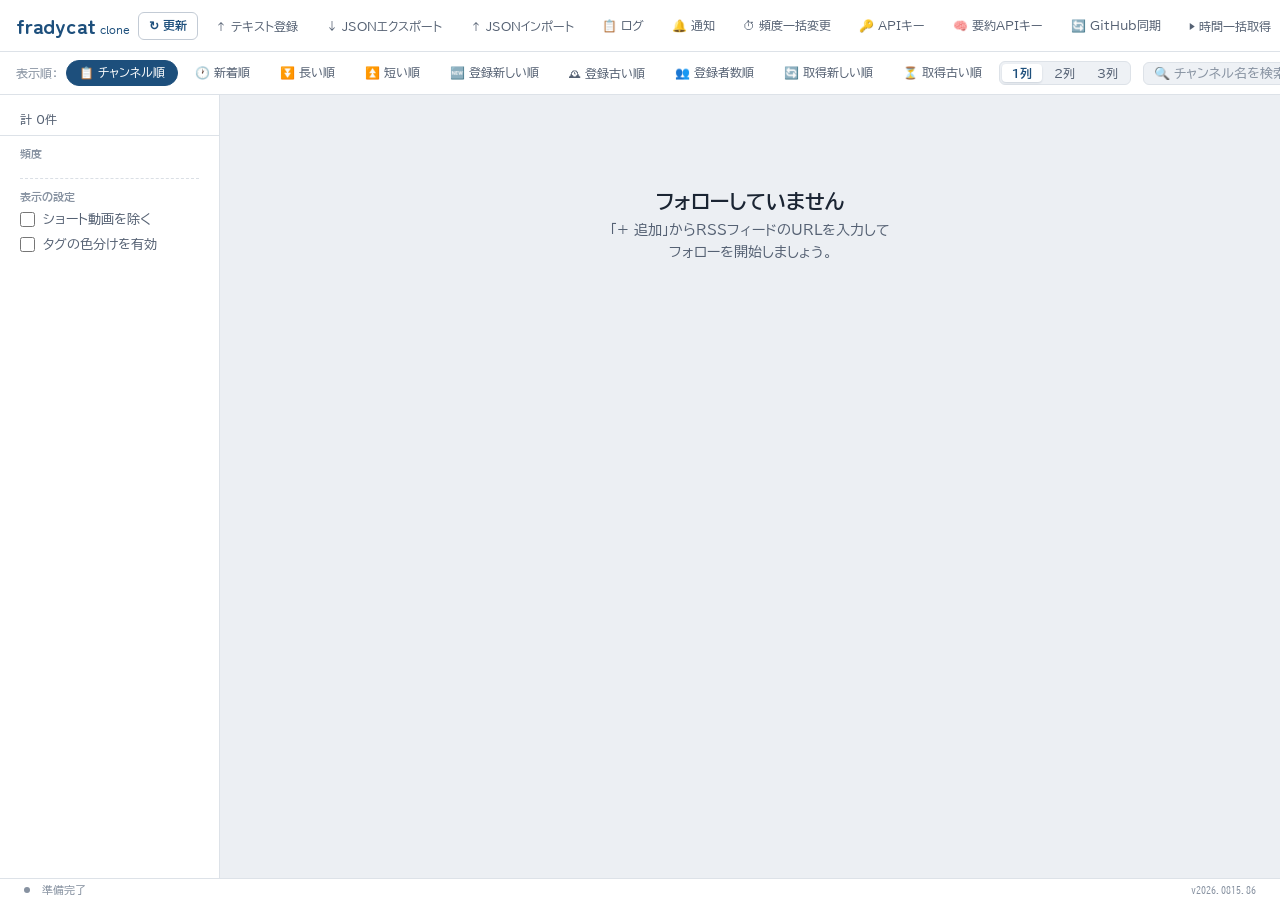
<file: index.html>
<!DOCTYPE html>
<html lang="ja">
<head>
<meta charset="UTF-8">
<meta name="viewport" content="width=device-width, initial-scale=1.0">
<meta name="color-scheme" content="light only">
<title>Fraidycat Clone</title>
<link rel="preconnect" href="https://fonts.googleapis.com">
<link rel="preconnect" href="https://fonts.gstatic.com" crossorigin>
<link href="https://fonts.googleapis.com/css2?family=BIZ+UDGothic:wght@400;700&family=BIZ+UDPGothic:wght@400;700&family=Zen+Maru+Gothic:wght@700&display=swap" rel="stylesheet">
<link rel="stylesheet" href="style.css?v=2026.0815.86">
</head>
<body>

<div class="header">
  <div class="logo" data-click="1" data-action="scrollMainToTop" style="cursor:pointer" title="トップに戻る">frady<span>cat</span><span class="logo-clone-badge">clone</span></div>
  <!-- スマホ用タグバー（PCでは非表示） -->
  <div class="mobile-tags" id="mobileTagsScroll"></div>
  <div class="hdr-actions">
    <button class="hdr-btn refresh" data-click="1" data-touchend="1" data-action="refreshAll">↻ 更新<span class="tooltip">全フィードを今すぐ更新</span></button>
    <button class="hdr-btn data" data-click="1" data-touchend="1" data-action="openImportModal">↑ テキスト登録<span class="tooltip">テキスト形式でチャンネルをまとめて登録</span></button>
    <button class="hdr-btn data" data-click="1" data-touchend="1" data-action="exportJSON">↓ JSONエクスポート<span class="tooltip">フォローデータをJSONファイルで書き出し</span></button>
    <button class="hdr-btn data" data-click="1" data-touchend="1" data-action="triggerImportJsonFile">↑ JSONインポート<span class="tooltip">JSONファイルからデータを読み込み</span></button>
    <button class="hdr-btn data" data-click="1" data-action="openLogModal">📋 ログ<span class="tooltip">取得ログ・成功率・プロキシ別統計を確認</span></button>
    <button class="hdr-btn data" id="notifBtn" data-click="1" data-action="openNotifications">🔔 通知<span id="notifBadge" class="revival-badge" style="display:none">0</span><span class="tooltip">久しぶりに更新されたチャンネルや、YouTubeから消えたSNSリンクなど、画面右下に出た通知をあとから確認できます。数字はまだ見ていない通知の件数です</span></button>
    <input type="file" id="importJsonFile" accept=".json" style="display:none" data-change="1" data-action="importJSON" data-args='["@evt"]'>
    <input type="file" id="importJsonFile" accept=".json" style="display:none" data-change="1" data-action="importJSON" data-args='["@evt"]'>
    <button class="hdr-btn api" data-click="1" data-touchend="1" data-action="openBulkFreqModal">⏱ 頻度一括変更<span class="tooltip">全チャンネルの更新頻度をまとめて変更</span></button>
    <button class="hdr-btn api" data-click="1" data-touchend="1" data-action="openApiKeyModal">🔑 APIキー<span class="tooltip">YouTube Data API v3のキーを設定</span></button>
    <button class="hdr-btn api" data-click="1" data-touchend="1" data-action="openSummaryApiKeyModal">🧠 要約APIキー<span class="tooltip">動画要約に使うGoogle Gemini APIキーを設定（無料枠あり）</span></button>
    <button class="hdr-btn api" data-click="1" data-touchend="1" data-action="openGhSettingsModal">🔄 GitHub同期<span class="tooltip">複数端末でデータを自動同期</span></button>
    <button class="hdr-btn api" data-click="1" data-touchend="1" data-action="bulkFetchDurations">▶ 時間一括取得<span class="tooltip">全YouTube動画の再生時間をAPIで一括取得</span></button>
    <button class="hdr-btn primary" data-click="1" data-touchend="1" data-action="openModal">+ 追加<span class="tooltip">新しいフォローを追加</span></button>
  </div>
  <!-- ハンバーガーボタンはボトムナビの☰から操作 -->
</div>

<!-- PCソートバー -->
<div class="sort-bar" id="sortBar">
  <span class="sort-bar-label">表示順：</span>
  <button class="sort-bar-btn" id="pcSortFreq"    data-click="1" data-action="setSortMode" data-args='["freq"]' title="全チャンネルを最新投稿日時の新しい順に表示">📋 チャンネル順</button>
  <button class="sort-bar-btn" id="pcSortLatest"  data-click="1" data-action="setSortMode" data-args='["latest"]' title="全動画を投稿日時の新しい順に表示">🕐 新着順</button>
  <button class="sort-bar-btn" id="pcSortDurDesc" data-click="1" data-action="setSortMode" data-args='["duration-desc"]' title="再生時間の長い動画から順に表示">⏬ 長い順</button>
  <button class="sort-bar-btn" id="pcSortDurAsc"  data-click="1" data-action="setSortMode" data-args='["duration-asc"]' title="再生時間の短い動画から順に表示">⏫ 短い順</button>
  <button class="sort-bar-btn" id="pcSortRegDesc" data-click="1" data-action="setSortMode" data-args='["registered-desc"]' title="最近登録したチャンネルを上に表示">🆕 登録新しい順</button>
  <button class="sort-bar-btn" id="pcSortRegAsc"  data-click="1" data-action="setSortMode" data-args='["registered-asc"]' title="最初に登録したチャンネルを上に表示">🕰 登録古い順</button>
  <button class="sort-bar-btn" id="pcSortSubDesc" data-click="1" data-action="setSortMode" data-args='["subscribers-desc"]' title="チャンネル登録者数の多い順に表示">👥 登録者数順</button>
  <button class="sort-bar-btn" id="pcSortFetchDesc" data-click="1" data-action="setSortMode" data-args='["fetched-desc"]' title="最近RSSを取得したチャンネルを上に表示">🔄 取得新しい順</button>
  <button class="sort-bar-btn" id="pcSortFetchAsc" data-click="1" data-action="setSortMode" data-args='["fetched-asc"]' title="取得が古いチャンネルを上に表示">⏳ 取得古い順</button>
  <div class="col-toggle" role="group" aria-label="一覧の列数">
    <button class="col-btn" id="colBtn1" data-click="1" data-action="setChannelCols" data-args='[1]' title="1列で表示">1列</button>
    <button class="col-btn" id="colBtn2" data-click="1" data-action="setChannelCols" data-args='[2]' title="2列で表示">2列</button>
    <button class="col-btn" id="colBtn3" data-click="1" data-action="setChannelCols" data-args='[3]' title="3列で表示">3列</button>
  </div>
  <div class="search-box">
    <input class="search-input" id="searchInput" type="text"
      placeholder="🔍 チャンネル名を検索..."
      data-input="1" data-action="setSearch" data-args='["@value"]'>
    <button class="search-clear" id="searchClear" data-click="1" data-action="clearSearch" style="display:none">✕</button>
  </div>
</div>

<!-- ドロワーメニュー（全ブラウザ対応） -->
<div class="drawer-backdrop" id="drawerBackdrop" data-click="1" data-action="closeDrawer"></div>
<div class="drawer" id="drawer">
  <!-- 検索欄（静的HTML・iPhoneで確実に動作） -->
  <div style="display:flex;align-items:center;gap:8px;background:var(--bg);border:1px solid var(--border-strong);border-radius:20px;padding:4px 12px;margin-bottom:4px">
    <span style="font-size:14px;flex-shrink:0">🔍</span>
    <input type="search" id="drawerSearchStatic"
      placeholder="チャンネル名を検索..."
      autocomplete="off" autocorrect="off" autocapitalize="off"
      style="border:none;outline:none;background:transparent;width:100%;font-size:16px;font-family:var(--font-ui);color:var(--text);-webkit-user-select:text;user-select:text">
    <button id="drawerSearchClearStatic" style="display:none;background:none;border:none;color:var(--text-faint);font-size:14px;cursor:pointer;padding:0 2px;flex-shrink:0">✕</button>
  </div>
  <div id="drawerFreqFilter" style="display:flex;flex-direction:column;gap:2px"></div>
  <!-- 表示の設定（ショート動画を除く・タグの色分け）。drawerFreqFilterはタップで
       メニューを閉じる処理があり、チェックボックスが切り替わらなくなるため別枠にしている -->
  <div id="drawerViewOpts"></div>
  <div class="drawer-title" style="margin-top:8px">操作</div>
  <button class="drawer-btn primary" data-click="1" data-touchend="1" data-action="openModalMobile">
    <span class="drawer-icon">＋</span>フォローを追加
  </button>
  <button class="drawer-btn" data-click="1" data-touchend="1" data-action="refreshAllMobile">
    <span class="drawer-icon">↻</span>すべて更新
  </button>
  <button class="drawer-btn" data-click="1" data-touchend="1" data-action="openLogModalMobile">
    <span class="drawer-icon">📋</span>取得ログ
  </button>
  <button class="drawer-btn" id="notifBtnMobile" data-click="1" data-touchend="1" data-action="openNotificationsMobile">
    <span class="drawer-icon">🔔</span>通知<span id="notifBadgeMobile" class="revival-badge" style="display:none">0</span>
  </button>
  <div class="drawer-title">データ</div>
  <button class="drawer-btn" data-click="1" data-touchend="1" data-action="openGhSettingsModalMobile">
    <span class="drawer-icon">🔄</span>GitHub同期設定
  </button>
  <button class="drawer-btn" data-click="1" data-touchend="1" data-action="openApiKeyModalMobile">
    <span class="drawer-icon">🔑</span>YouTube APIキー設定
  </button>
  <button class="drawer-btn" data-click="1" data-touchend="1" data-action="bulkFetchDurationsMobile">
    <span class="drawer-icon">▶</span>動画時間を一括取得
  </button>
  <button class="drawer-btn" data-click="1" data-touchend="1" data-action="openBulkFreqModalMobile">
    <span class="drawer-icon">⏱</span>頻度を一括変更
  </button>
  <button class="drawer-btn" data-click="1" data-touchend="1" data-action="openImportModalMobile">
    <span class="drawer-icon">📋</span>テキスト登録
  </button>
  <button class="drawer-btn" data-click="1" data-touchend="1" data-action="exportJSONMobile">
    <span class="drawer-icon">↓</span>JSONエクスポート
  </button>
  <button class="drawer-btn" data-click="1" data-touchend="1" data-action="triggerImportJsonFileMobile">
    <span class="drawer-icon">↑</span>JSONインポート
  </button>
  <input type="file" id="importJsonFileMobile" accept=".json" style="display:none" data-change="1" data-action="importJSON" data-args='["@evt"]'>
  <input type="file" id="importJsonFileMobile" accept=".json" style="display:none" data-change="1" data-action="importJSON" data-args='["@evt"]'>
</div>

<div class="layout">
  <div class="sidebar" id="sidebar"></div>
  <div class="main" id="main"></div>
</div>

<!-- スマホ用ボトムナビ -->
<div class="bottom-nav">
  <div class="bottom-nav-inner">
    <button class="bnav-btn" id="bnavFreq" data-click="1" data-touchend="1" data-action="setSortMode" data-args='["freq"]'>
      <span class="bnav-icon">📋</span>CH順
    </button>
    <button class="bnav-btn" id="bnavLatest" data-click="1" data-touchend="1" data-action="setSortMode" data-args='["latest"]'>
      <span class="bnav-icon">🕐</span>新着
    </button>
    <button class="bnav-btn" id="bnavDurDesc" data-click="1" data-touchend="1" data-action="setSortMode" data-args='["duration-desc"]'>
      <span class="bnav-icon">⏬</span>長い
    </button>
    <button class="bnav-btn" id="bnavDurAsc" data-click="1" data-touchend="1" data-action="setSortMode" data-args='["duration-asc"]'>
      <span class="bnav-icon">⏫</span>短い
    </button>
    <button class="bnav-btn" data-click="1" data-touchend="1" data-action="refreshAll">
      <span class="bnav-icon">↻</span>更新
    </button>
    <button class="bnav-btn" data-click="1" data-touchend="1" data-action="openDrawer">
      <span class="bnav-icon">☰</span>メニュー
    </button>
  </div>
</div>

<div class="statusbar" id="statusbar" data-click="1" data-action="handleStatusbarClick" style="cursor:default">
  <div class="status-dot" id="statusDot"></div>
  <span id="statusText">準備完了</span>
  <span id="statusHint"></span>
  <span id="appVersion" style="margin-left:auto;font-size:10px;color:var(--text-faint);font-family:var(--font-num)">v2026.0815.86</span>
</div>

<div id="modalContainer"></div>

<!-- 各jsファイルには?v=バージョン番号を付けてキャッシュを無効化している。
     GitHub Pagesはapp.js等に比較的長いキャッシュを設定するため、内容を
     更新してもURLが同じままだとブラウザが古いapp.jsを使い続けてしまい、
     「バージョン表示は最新なのに動作は古いまま」という不具合が起きていた
     （index.htmlは都度取得されるがscript srcはキャッシュされるため）。
     このファイルを更新する際は、下の?v=の値も必ず一緒に変更すること。 -->
<script src="parser.js?v=2026.0815.86"></script>
<script src="fetcher.js?v=2026.0815.86"></script>
<script src="app.js?v=2026.0815.86"></script>
</body>
</html>
</file>
<file: style.css>
:root {
  color-scheme: light only;
  /* 配色: 藍（あい）を軸にした寒色の紙面。強調は山吹、RSS/ブログは藤。
     デザイン刷新前の配色は git tag pre-redesign-v2026.0815.35 を参照 */
  --bg: #ECEFF3;
  --surface: #FFFFFF;
  --border: #DDE2E8;
  --border-strong: #C3CBD5;
  --text: #1B2533;
  --text-muted: #556173;
  --text-faint: #8792A1;
  --accent: #1D4F7C;
  --accent-light: #E4EDF6;
  --accent-mid: #2E6A9C;
  --danger: #B3261E;
  --danger-light: #FBECEA;
  --tag-bg: #EEF1F5;
  --tag-text: #4A5666;
  --ai-deep: #17304C;
  --yamabuki: #E2A01B;
  --fuji: #7A68A6;
  --fuji-light: #F6F4FA;
  /* 更新頻度は「頻繁なほど濃い藍」の一色グラデーション */
  --pill-rt: #173E63;
  --pill-daily: #2A6096;
  --pill-weekly: #3F7AAF;
  --pill-monthly: #5E8DB8;
  --pill-yearly: #7F97AF;
  --pill-summary: #0A5C6B;
  --font-ui: 'BIZ UDPGothic', 'Hiragino Sans', 'Yu Gothic UI', sans-serif;
  --font-num: 'BIZ UDGothic', 'BIZ UDPGothic', ui-monospace, monospace;
  --font-mono: var(--font-num);
  --font-logo: 'Zen Maru Gothic', var(--font-ui);
  --radius: 6px;
}
@media(prefers-color-scheme:dark) and (max-width:0px){
  :root{
    --bg:#151310;--surface:#1E1C18;--border:#2E2B25;--border-strong:#3E3B34;
    --text:#EDE8DF;--text-muted:#8A857C;--text-faint:#5A5650;
    --accent:#7CB84A;--accent-light:#1E2A14;--accent-mid:#7CB84A;
    --danger:#E06050;--danger-light:#2A1510;
    --tag-bg:#252219;--tag-text:#9A9488;
    --pill-rt:#4A7ADB;--pill-daily:#7CB84A;--pill-weekly:#C89A30;
    --pill-monthly:#A870E0;--pill-yearly:#E07060;--pill-summary:#4AC8D6;
  }
}
*{box-sizing:border-box;margin:0;padding:0}
html,body{height:100%;background:var(--bg);color:var(--text);font-family:var(--font-ui);-webkit-font-smoothing:antialiased}
button,input,select,textarea{font-family:inherit}
body{display:flex;flex-direction:column;min-height:100vh}

/* Header */
.header{
  position:sticky;top:0;z-index:50;
  background:var(--surface);border-bottom:1px solid var(--border);
  padding:0 1rem;
  display:flex;align-items:center;gap:8px;height:52px;
}
.logo{
  font-family:var(--font-logo);font-weight:700;font-size:21px;letter-spacing:-0.01em;
  color:var(--accent);flex-shrink:0;line-height:1;
}
.logo span{color:inherit}
.logo-clone-badge{
  font-family:var(--font-ui);font-size:10px;font-weight:400;
  color:var(--text-faint);border:none;
  padding:0;margin-left:5px;letter-spacing:0;vertical-align:baseline;
}
.tags-scroll{
  flex:1;display:flex;gap:6px;overflow-x:auto;scrollbar-width:none;align-items:center;
}
.tags-scroll::-webkit-scrollbar{display:none}
.tag-btn{
  white-space:nowrap;font-size:12px;font-family:var(--font-ui);
  padding:4px 10px;border-radius:99px;border:1px solid var(--border);
  background:transparent;color:var(--text-muted);cursor:pointer;
  transition:all 0.15s;flex-shrink:0;-webkit-tap-highlight-color:transparent;
}
.tag-btn:hover{border-color:var(--border-strong);color:var(--text)}
.tag-btn.active{background:var(--accent);border-color:var(--accent);color:#fff}
.hdr-actions{display:flex;gap:6px;flex-shrink:0}
.hdr-btn{
  font-size:12px;padding:6px 10px;border-radius:var(--radius);cursor:pointer;
  border:1px solid transparent;background:transparent;color:var(--text-muted);
  font-family:var(--font-ui);transition:all 0.15s;white-space:nowrap;
  -webkit-tap-highlight-color:transparent;
  touch-action:manipulation;
}
.hdr-btn:hover{background:var(--tag-bg);color:var(--text)}
.hdr-btn.refresh{
  background:var(--surface);border-color:var(--border-strong);
  color:var(--accent);font-weight:700;
}
.hdr-btn.refresh:hover{background:var(--tag-bg)}
.hdr-btn.primary{background:var(--accent);border-color:var(--accent);color:#fff}
.hdr-btn.primary:hover{opacity:0.88}
/* ヘッダーボタンの色区分 */
.hdr-btn.data,.hdr-btn.api{color:var(--text-muted)}
.hdr-btn.data:hover,.hdr-btn.api:hover{background:var(--tag-bg);color:var(--text)}
/* 設定系（APIキー・GitHub同期）はデータ操作系と区切り線で分ける */
.hdr-btn.data + .hdr-btn.api{margin-left:7px}
.hdr-btn.data + .hdr-btn.api::after{
  content:'';position:absolute;left:-7px;top:6px;bottom:6px;width:1px;background:var(--border);
}
@media(prefers-color-scheme:dark) and (max-width:0px){
  .hdr-btn.data{border-color:#6A9ABE;color:#6A9ABE}
  .hdr-btn.data:hover{background:#1A2A3A;color:#8ABADE}
  .hdr-btn.api{border-color:#9A6ABE;color:#9A6ABE}
  .hdr-btn.api:hover{background:#2A1A3A;color:#BAAADE}
}
/* スマホ用タグバー */
.mobile-tags{
  display:none;flex:1;overflow-x:auto;scrollbar-width:none;
  align-items:center;gap:6px;
}
.mobile-tags::-webkit-scrollbar{display:none}
/* ハンバーガーボタン（PCでは非表示、スマホ・全ブラウザで表示） */
.menu-btn{
  display:none;width:40px;height:40px;border-radius:8px;
  border:1px solid var(--border);background:transparent;
  cursor:pointer;flex-direction:column;align-items:center;justify-content:center;
  gap:5px;flex-shrink:0;-webkit-tap-highlight-color:transparent;
}
.menu-btn span{
  display:block;width:18px;height:2px;background:var(--text-muted);
  border-radius:2px;transition:all 0.2s;
}

/* ドロワーメニュー（スマホ用） */
.drawer-backdrop{
  display:none;position:fixed;inset:0;background:rgba(0,0,0,0.4);z-index:90;
}
.drawer-backdrop.open{display:block}
.drawer{
  position:fixed;top:0;right:0;bottom:0;width:280px;
  background:var(--surface);border-left:1px solid var(--border);
  z-index:91;transform:translateX(100%);transition:transform 0.25s ease;
  display:flex;flex-direction:column;padding:1rem;gap:6px;
  overflow-y:scroll;-webkit-overflow-scrolling:touch;
}
.drawer.open{transform:translateX(0)}
.drawer-title{
  font-size:12px;font-weight:700;color:var(--text-muted);
  padding:8px 4px 4px;margin-top:8px;
}
.drawer-btn{
  display:flex;align-items:center;gap:10px;width:100%;
  padding:12px 12px;background:transparent;border:1px solid var(--border);
  border-radius:8px;font-size:14px;color:var(--text);cursor:pointer;
  font-family:var(--font-ui);text-align:left;
  -webkit-tap-highlight-color:transparent;transition:background 0.12s;
}
.drawer-btn:hover{background:var(--tag-bg)}
.drawer-btn.primary{background:var(--accent);border-color:var(--accent);color:#fff}
.drawer-icon{font-size:16px;width:20px;text-align:center}

/* Layout */
.layout{display:flex;flex:1;min-height:0}
.sidebar{
  width:220px;flex-shrink:0;border-right:1px solid var(--border);
  padding:0.5rem 0 40px;overflow-y:auto;
  background:var(--surface);
  /* 画面下部に固定表示されるステータスバーに最後のタグが隠れないよう余白を確保 */
}
.sb-section{font-size:11px;font-weight:700;color:var(--text-faint);
  padding:0 1.25rem;margin:0.75rem 0 0.35rem}
.sb-btn{
  display:flex;align-items:center;gap:8px;width:100%;
  padding:6px 1.25rem;background:none;border:none;
  font-size:13px;color:var(--text-muted);cursor:pointer;text-align:left;
  transition:all 0.12s;border-left:2px solid transparent;
  -webkit-tap-highlight-color:transparent;
}
.sb-btn:hover{background:var(--tag-bg);color:var(--text)}
/* 左バー下の「表示の設定」 */
.sb-opt{display:flex;align-items:center;gap:8px;padding:5px 1.25rem;font-size:13px;color:var(--text-muted);cursor:pointer;-webkit-tap-highlight-color:transparent}
.sb-opt:hover{color:var(--text)}
.sb-opt input{width:15px;height:15px;margin:0;accent-color:var(--accent);cursor:pointer;flex-shrink:0}
.sb-opt-note{font-size:11px;color:var(--text-faint);padding:0 1.25rem 4px 2.85rem;line-height:1.5}
#drawerViewOpts .sb-section{padding:0 12px}
#drawerViewOpts .sb-opt{padding:8px 12px}
#drawerViewOpts .sb-opt-note{padding:0 12px 4px 35px}
/* タグの色分けが有効な間のマーク（使えないのでグレーにして押せなくする） */
.sb-disabled{opacity:.4;filter:grayscale(1);pointer-events:none}
.fc-fav-btn.fc-fav-off{color:var(--border-strong);cursor:not-allowed}
.sb-tag-color{width:9px;height:9px;border-radius:50%;flex-shrink:0}
.sb-btn.active{color:var(--accent);border-left-color:var(--accent);background:var(--accent-light);font-weight:700}
.sb-btn.active .sb-count{color:var(--accent-mid)}
.sb-dot{
  width:8px;height:8px;border-radius:50%;flex-shrink:0;
  background:var(--border-strong);
}
.sb-count{margin-left:auto;font-size:11px;font-family:var(--font-num);color:var(--text-faint)}
.sb-divider{
  height:0;border-top:1px dashed var(--border-strong);
  margin:5px 1.25rem;opacity:0.6;
}
.sb-btn-special{
  font-style:normal;
}
.sb-btn-special .sb-dot{
  border-radius:2px;
}
.sb-drag-handle{font-size:14px;color:var(--text-faint);cursor:grab;margin-right:4px;flex-shrink:0;user-select:none}
.sb-mark-swatch{
  width:18px;height:18px;border-radius:50%;border:1.5px solid transparent;
  cursor:pointer;font-size:8px;font-family:var(--font-num);
  display:flex;align-items:center;justify-content:center;flex-shrink:0;
  transition:transform 0.1s;
}
.sb-mark-swatch:hover{transform:scale(1.15)}
.sb-mark-swatch.active{border-color:var(--text)}
.sb-tag-draggable.drag-over{border-color:var(--accent);background:var(--accent-light);}
.sb-total{
  font-size:12px;color:var(--text-muted);padding:10px 1.25rem 10px;
  border-bottom:1px solid var(--border);margin-bottom:2px;
}

/* Main */
.main{flex:1;overflow-y:auto;padding:1rem;padding-bottom:40px}
/* 上と同じ理由（固定ステータスバーとの重なり回避）でメイン一覧の下部にも余白を確保 */

/* スマホ用ボトムナビ */
.bottom-nav{
  display:none;position:fixed;bottom:0;left:0;right:0;
  background:var(--surface);border-top:1px solid var(--border);
  z-index:50;
  /* iPhoneのホームバー対応 */
  padding-bottom:max(8px, env(safe-area-inset-bottom));
}
.bottom-nav-inner{
  display:flex;align-items:stretch;
  height:52px;
}
.bnav-btn{
  flex:1;display:flex;flex-direction:column;align-items:center;justify-content:center;
  padding:6px 1px;gap:2px;background:none;border:none;cursor:pointer;
  color:var(--text-muted);font-size:9px;font-family:var(--font-ui);
  -webkit-tap-highlight-color:transparent;transition:color 0.12s;
  min-width:0;min-height:44px;
  /* タップ領域を広げる */
  touch-action:manipulation;
}
.bnav-btn:hover,.bnav-btn.active{color:var(--accent)}
.bnav-icon{font-size:20px;line-height:1;}

/* PCソートバー */
/* スマホ用検索バー */
.mobile-search-bar{
  display:none;align-items:center;gap:8px;
  background:var(--surface);border-bottom:1px solid var(--border);
  padding:6px 14px;position:sticky;top:48px;z-index:39;
}

.sort-bar{
  display:flex;gap:4px;align-items:center;padding:8px 1rem;
  border-bottom:1px solid var(--border);background:var(--surface);
  overflow-x:auto;scrollbar-width:none;
}
.sort-bar::-webkit-scrollbar{display:none}
.sort-bar-label{font-size:12px;color:var(--text-faint);
  white-space:nowrap;margin-right:4px;}
.sort-bar-btn{
  font-size:12px;padding:5px 12px;border-radius:99px;cursor:pointer;white-space:nowrap;
  border:1px solid transparent;background:transparent;color:var(--text-muted);
  font-family:var(--font-ui);transition:all 0.15s;
}
.sort-bar-btn:hover{border-color:var(--border-strong);color:var(--text)}
.sort-bar-btn.active{background:var(--accent);border-color:var(--accent);color:#fff}
.search-box{
  margin-left:auto;display:flex;align-items:center;gap:4px;
  background:var(--tag-bg);border:1px solid var(--border);
  border-radius:var(--radius);padding:4px 10px;
}
.search-box:focus-within{background:var(--surface);border-color:var(--accent-mid)}
/* 一覧の列数切り替え（検索欄の左）。検索欄の代わりにこちらを右寄せの起点にする */
.col-toggle{
  margin-left:auto;display:flex;gap:2px;flex-shrink:0;
  background:var(--tag-bg);border:1px solid var(--border);border-radius:var(--radius);padding:2px;
}
.col-toggle + .search-box{margin-left:8px}
.col-btn{
  font-size:12px;padding:3px 10px;border:none;border-radius:4px;cursor:pointer;white-space:nowrap;
  background:transparent;color:var(--text-muted);font-family:var(--font-ui);
}
.col-btn:hover{color:var(--text)}
.col-btn.active{background:var(--surface);color:var(--accent);font-weight:700;box-shadow:0 1px 2px rgba(23,48,76,0.15)}
/* 2列・3列表示（チャンネル一覧のみ。renderChannelListがクラスを付ける） */
/* grid-auto-rows:max-content が無いと、overflow:hiddenのカードは高さの下限が0扱いになり、
   画面の高さに収めようとして行が潰れて線のように表示されてしまう */
.main.grid-cols-2,.main.grid-cols-3{display:grid;gap:4px 8px;align-content:start;grid-auto-rows:max-content}
.main.grid-cols-2{grid-template-columns:repeat(2,minmax(0,1fr))}
.main.grid-cols-3{grid-template-columns:repeat(3,minmax(0,1fr))}
.main.grid-cols-2 .follow-card,.main.grid-cols-3 .follow-card,
.main.grid-cols-2 .tl-card,.main.grid-cols-3 .tl-card{margin-bottom:0}
/* 新着順の日付見出しは横幅いっぱいに */
.main.grid-cols-2 .tl-day-label,.main.grid-cols-3 .tl-day-label,
.main.grid-cols-2 .empty,.main.grid-cols-3 .empty{grid-column:1/-1}
/* 開いたカード（設定パネル）と読み込み中表示は横幅いっぱいに */
.main.grid-cols-2 .follow-card.expanded,.main.grid-cols-3 .follow-card.expanded,
.main.grid-cols-2 #scroll-sentinel,.main.grid-cols-3 #scroll-sentinel{grid-column:1/-1}
/* 列が狭いので、チャンネル名の行の情報は折り返して表示 */
.main.grid-cols-2 .fc-top,.main.grid-cols-3 .fc-top{flex-wrap:wrap}
@media(max-width:640px){
  /* スマホは常に1列（列数ボタンも並べ替えバーごと非表示） */
  .main.grid-cols-2,.main.grid-cols-3{display:block}
  .main.grid-cols-2 .follow-card,.main.grid-cols-3 .follow-card,
  .main.grid-cols-2 .tl-card,.main.grid-cols-3 .tl-card{margin-bottom:4px}
}
.search-input{
  border:none;background:transparent;outline:none;
  font-size:13px;color:var(--text);width:180px;
  font-family:var(--font-ui);
}
.search-input::placeholder{color:var(--text-faint)}
.search-clear{
  background:none;border:none;cursor:pointer;
  color:var(--text-faint);font-size:12px;padding:0 2px;
  -webkit-tap-highlight-color:transparent;
}
.search-clear:hover{color:var(--text)}

/* ツールチップ */
.hdr-btn{position:relative}
.hdr-btn .tooltip{
  display:none;position:absolute;top:calc(100% + 6px);right:0;
  background:var(--text);color:var(--bg);
  font-size:11px;padding:4px 8px;border-radius:5px;
  white-space:nowrap;pointer-events:none;z-index:200;
  font-family:var(--font-ui);font-weight:400;
  box-shadow:0 2px 8px rgba(0,0,0,0.2);
}
.hdr-btn .tooltip::before{
  content:'';position:absolute;bottom:100%;right:12px;
  border:4px solid transparent;border-bottom-color:var(--text);
}
.hdr-btn:hover .tooltip{display:block}

/* スマホ対応メディアクエリ */
@media(max-width:640px){
  .sidebar{display:none}
  .hdr-actions{display:none}
  .sort-bar{display:none}
  .menu-btn{display:flex}
  .mobile-tags{display:flex}
  .mobile-search-bar{display:flex}
  .bottom-nav{display:block}
  .main{padding:0.75rem;padding-bottom:calc(110px + max(8px, env(safe-area-inset-bottom)))}
  .statusbar{bottom:calc(52px + max(8px, env(safe-area-inset-bottom)));left:0;right:0;z-index:45;}
  .header{padding:0 0.75rem;height:48px}
  .logo{font-size:18px}
  /* statusbarはモバイルでも表示（更新進捗のため） */
  .fc-row{padding:10px 10px;flex-wrap:wrap;align-items:flex-start;}
  .fc-body{width:calc(100% - 44px);}
  .fc-right{
    width:100%;margin-left:44px;
    padding-top:4px;border-top:0.5px solid var(--border);margin-top:4px;
    justify-content:flex-start;gap:6px;flex-wrap:wrap;flex-shrink:1;
  }
  .fc-ago{min-width:auto;}
  .freq-pill{display:inline-flex !important;}
  .fc-del{padding:6px 8px;font-size:16px}
  .tl-card{padding:10px 12px}
  .modal{width:100%!important;max-width:100vw;border-radius:16px 16px 0 0;
    position:fixed;bottom:0;left:0;right:0;margin:0;
    max-height:90vh;overflow-y:auto;}
  .modal-backdrop{align-items:flex-end}
  .import-preview{max-height:120px}
  .freq-pill{display:none}
}

/* Group */
.group-label{
  font-size:12px;font-weight:700;color:var(--text-muted);
  margin:1.5rem 0 0.5rem;display:flex;align-items:center;gap:8px;
}
.group-label::after{content:'';flex:1;height:1px;background:var(--border)}
.group-label:first-child{margin-top:0}

/* Follow card */
.follow-card{
  background:var(--surface);border:1px solid var(--border);
  border-radius:var(--radius);margin-bottom:4px;overflow:hidden;
  transition:border-color 0.15s;touch-action:manipulation;
}
.follow-card:hover{border-color:var(--border-strong)}
.follow-card.expanded{border-color:var(--border-strong)}
/* YouTube以外（RSS/ブログ・Podcast等）のカードを左端の帯でひと目で区別。
   マーク色（背景全体を塗る方式）とは違う見た目にして混同を避ける */
.follow-card.non-youtube{border-left:4px solid var(--fuji);background:var(--fuji-light)}
.follow-card.non-youtube:hover{border-left-color:var(--fuji);background:#F0EDF7}
.follow-card.non-youtube.expanded{border-left-color:var(--fuji)}
.refresh-flash{
  background:var(--accent-mid) !important;
  color:#fff !important;
  transform:scale(0.94);
  transition:transform .1s, background .1s;
}
#progressBar{
  position:fixed;top:0;left:0;right:0;height:26px;z-index:10000;
  background:rgba(0,0,0,0.04);
  transform:translateY(-100%);transition:transform .3s;
  display:flex;align-items:center;overflow:hidden;
}
#progressBar.show{transform:translateY(0);}
#progressBarFill{
  position:absolute;top:0;left:0;height:100%;
  background:var(--accent-mid);opacity:0.25;
  transition:width .3s ease;
}
#progressBarFill.indeterminate{
  width:40% !important;
  animation:progressSlide 1.2s ease-in-out infinite;
}
@keyframes progressSlide{
  0%{left:-40%;}100%{left:100%;}
}
#progressBarText{
  position:relative;z-index:1;width:100%;text-align:center;
  font-size:12px;font-weight:500;color:var(--text);
  font-family:var(--font-ui);
}
/* #revivalPanelは画面上部に固定表示され、上位のカードやヘッダーを覆い
   隠してしまう問題があったため廃止。代わりにヘッダー/ドロワーの
   「🎉 久しぶり」ボタンにバッジ表示し、クリックで開くモーダルの中で
   確認する方式にした（revival-badge、および久しぶり履歴モーダル内の
   rv-new-sectionを参照）。 */
.revival-badge{
  display:inline-flex;align-items:center;justify-content:center;
  min-width:16px;height:16px;padding:0 4px;margin-left:2px;
  background:var(--yamabuki);color:#fff;font-size:10px;font-weight:600;
  border-radius:99px;font-family:var(--font-num);flex-shrink:0;
}
.rv-new-section{
  padding:8px 10px;background:linear-gradient(#FFF9E8,#FFF4D6);
  border-bottom:2px solid #E8C860;
}
.rv-new-head{display:flex;align-items:center;gap:8px;margin-bottom:6px}
.rv-new-title{font-size:12px;font-weight:600;color:#8A6D1A}
.rv-head{display:flex;align-items:center;gap:10px;margin-bottom:6px}
.rv-title-main{font-size:13px;font-weight:600;color:#8A6D1A}
.rv-clear{margin-left:auto;font-size:11px;padding:3px 12px;border-radius:99px;border:1px solid #D8B84A;background:#fff;color:#8A6D1A;cursor:pointer}
.rv-list{display:flex;flex-direction:column;gap:4px}
.rv-item{display:flex;align-items:center;gap:8px;padding:4px 6px;background:rgba(255,255,255,0.6);border-radius:6px}
.rv-badge{flex-shrink:0;font-size:11px;font-weight:600;color:#fff;background:var(--yamabuki);padding:2px 8px;border-radius:99px;font-family:var(--font-num)}
.rv-link{flex:1;min-width:0;display:flex;flex-direction:column;text-decoration:none;overflow:hidden}
.rv-name{font-size:12px;font-weight:600;color:var(--text);white-space:nowrap;overflow:hidden;text-overflow:ellipsis}
.rv-title{font-size:11px;color:var(--text-muted);white-space:nowrap;overflow:hidden;text-overflow:ellipsis}
.rv-x{flex-shrink:0;width:22px;height:22px;border:none;background:transparent;color:var(--text-faint);cursor:pointer;font-size:13px;border-radius:4px}
.rv-x:hover{background:rgba(0,0,0,0.08)}
/* 久しぶり更新の通知カード。背景を覆わず画面右下に浮かべるので、表示中も一覧を操作できる */
.rv-notice{
  position:fixed;right:16px;bottom:40px;z-index:60;
  width:360px;max-width:calc(100vw - 32px);
  background:var(--surface);border:1px solid var(--border);border-left:4px solid var(--yamabuki);
  border-radius:var(--radius);box-shadow:0 10px 30px rgba(23,48,76,0.18);
  padding:10px 12px;animation:rvNoticeIn .25s ease-out;
}
@keyframes rvNoticeIn{from{opacity:0;transform:translateY(12px)}to{opacity:1;transform:none}}
.rv-notice-head{display:flex;align-items:center;gap:8px;margin-bottom:8px}
.rv-notice-title{flex:1;font-size:13px;font-weight:700;color:var(--text)}
.rv-notice-x{
  flex-shrink:0;width:26px;height:26px;border:none;border-radius:4px;
  background:transparent;color:var(--text-faint);cursor:pointer;font-size:13px;
}
.rv-notice-x:hover{background:var(--tag-bg);color:var(--text)}
.rv-notice-list{display:flex;flex-direction:column;gap:6px}
.rv-notice-item{display:flex;align-items:center;gap:8px;min-width:0}
.rv-notice-text{flex:1;min-width:0;display:flex;flex-direction:column;overflow:hidden}
.rv-notice-text .rv-name{cursor:pointer;width:fit-content;max-width:100%}
.rv-notice-text .rv-name:hover{color:var(--accent);text-decoration:underline}
.rv-notice-text .rv-title{text-decoration:none}
.rv-notice-text .rv-title:hover{color:var(--accent);text-decoration:underline}
.rv-notice-foot{display:flex;align-items:center;gap:8px;margin-top:10px}
.rv-notice-more{font-size:12px;color:var(--text-muted)}
.rv-notice-open{
  margin-left:auto;font-size:12px;font-weight:700;padding:5px 12px;border-radius:var(--radius);
  border:none;background:var(--accent);color:#fff;cursor:pointer;
}
.rv-notice-open:hover{opacity:0.88}
@media(max-width:640px){
  /* スマホは下部メニューとステータスバーの上に、左右いっぱいで表示 */
  .rv-notice{
    left:8px;right:8px;width:auto;max-width:none;
    bottom:calc(52px + max(8px, env(safe-area-inset-bottom)) + 30px);
  }
}
#toast{
  position:fixed;left:50%;bottom:64px;transform:translateX(-50%) translateY(20px);
  background:var(--ai-deep);color:#fff;
  padding:10px 20px;border-radius:99px;font-size:13px;font-weight:700;
  box-shadow:0 4px 16px rgba(0,0,0,0.25);z-index:9999;
  opacity:0;pointer-events:none;transition:opacity .25s, transform .25s;
  white-space:nowrap;
}
#toast.show{opacity:1;transform:translateX(-50%) translateY(0);}
.follow-card.suspended{opacity:0.55;filter:grayscale(0.8);background:#F3F5F7;}
.follow-card.suspended:hover{opacity:0.8;}
.follow-card.suspended.expanded{opacity:1;filter:none;}
.fc-row{
  display:flex;align-items:flex-start;gap:8px;padding:2px 8px 0;
  cursor:pointer;user-select:none;width:100%;
}
.fc-avatar{
  width:34px;height:34px;border-radius:7px;
  display:flex;align-items:center;justify-content:center;
  font-size:12px;font-weight:500;flex-shrink:0;
  font-family:var(--font-num);
  overflow:hidden;position:relative;
  border:2px solid transparent;transition:border-color 0.15s;
}
.fc-avatar.fc-avatar-clickable{
  cursor:pointer;
}
.fc-avatar.fc-avatar-clickable:hover{
  opacity:0.85;
  transform:scale(1.08);
  transition:transform 0.12s,opacity 0.12s;
}
.fc-avatar[data-mark="blue"]  {border-color:#07C;box-shadow:0 0 0 1px #07C;}
.fc-avatar[data-mark="green"] {border-color:#080;box-shadow:0 0 0 1px #080;}
.fc-avatar[data-mark="yellow"]{border-color:#E6B800;box-shadow:0 0 0 1px #E6B800;}
.fc-avatar img{
  width:100%;height:100%;object-fit:cover;border-radius:5px;
  position:absolute;inset:0;
}
.fc-body{flex:1;min-width:0}
.fc-top{display:flex;align-items:center;gap:4px;flex-wrap:nowrap;min-width:0}
a.fc-name{color:var(--text);text-decoration:none;}
a.fc-name:hover{color:var(--accent);text-decoration:underline;}
@media(max-width:640px){
  .fc-top{flex-wrap:wrap;align-items:flex-start;line-height:1.3;}
  .fc-name{
    font-size:12px;font-weight:500;
    display:-webkit-box;-webkit-line-clamp:2;-webkit-box-orient:vertical;
    overflow:hidden;white-space:normal;line-height:1.3;
    width:100%;
  }
}
.fc-name{font-size:13.5px;font-weight:700}
a.fc-name{color:var(--text);text-decoration:none;}
a.fc-name:hover{color:var(--accent);text-decoration:underline;}
.fc-tag{
  font-size:10px;padding:1px 7px;border-radius:99px;
  background:var(--tag-bg);color:var(--tag-text);flex-shrink:0;
}
.fc-snippet{
  font-size:12px;color:var(--text-muted);margin-top:2px;
  white-space:nowrap;overflow:hidden;text-overflow:ellipsis;
  font-style:italic;
}
.fc-right{display:flex;align-items:center;gap:8px;flex-shrink:0}
.freq-pill{
  font-size:10px;font-family:var(--font-num);
  padding:2px 7px;border-radius:99px;white-space:nowrap;
}
.fp-rt{background:#173E631F;color:var(--pill-rt)}
.fp-daily{background:#2A60961A;color:var(--pill-daily)}
.fp-weekly{background:#3F7AAF17;color:var(--pill-weekly)}
.fp-monthly{background:#5E8DB814;color:var(--pill-monthly)}
.fp-yearly{background:#7F97AF14;color:var(--pill-yearly)}
.fp-day{background:#8A867E14;color:#857F74}
/* サイドバー・ドロワーの頻度フィルター用（freq-pillをクリック可能にしたもの） */
.sb-freq-chip{
  border:1.5px solid transparent;cursor:pointer;font-weight:500;
  transition:transform 0.1s;
}
.sb-freq-chip:hover{transform:scale(1.06)}
.sb-freq-chip.active{border-color:currentColor}
.sched-pill{
  font-size:10px;font-family:var(--font-num);
  padding:2px 7px;border-radius:99px;white-space:nowrap;
  background:var(--accent-mid);color:#fff;
  display:inline-flex;align-items:center;
}
.fc-ago{font-size:11px;color:var(--text-muted);min-width:48px;text-align:right}
.fc-regdate-inline{font-size:10px;color:var(--text-faint);font-family:var(--font-num);flex-shrink:0}
.fc-spinner{width:14px;height:14px;border:2px solid var(--border);border-top-color:var(--accent);border-radius:50%;animation:spin 0.7s linear infinite;flex-shrink:0}
@keyframes spin{to{transform:rotate(360deg)}}
.fc-del{
  background:none;border:none;cursor:pointer;padding:3px 6px;
  border-radius:4px;color:var(--text-faint);font-size:14px;
  transition:all 0.12s;line-height:1;
}
.fc-del:hover{background:var(--danger-light);color:var(--danger)}
/* 削除ボタンはゴミ箱アイコン（SVG）。文字の大きさに合わせて表示する */
.fc-del{display:inline-flex;align-items:center;justify-content:center}
.fc-del svg{width:1em;height:1em;display:block}

/* Detail */
.fc-detail{
  border-top:1px solid var(--border);padding:8px 14px 12px;
  display:none;
}
.follow-card.expanded .fc-detail{display:block}
.detail-posts{list-style:none;display:flex;flex-direction:column;gap:5px}
.dp-item{display:flex;align-items:center;gap:6px;padding:5px 0;border-bottom:0.5px solid var(--border)}
.dp-item:last-child{border-bottom:none}
.dp-dot{width:4px;height:4px;border-radius:50%;background:var(--border-strong);flex-shrink:0}
.dp-content{flex:1;min-width:0}
.dp-date{font-size:11px;font-family:var(--font-num);color:var(--text-faint);
  white-space:nowrap;flex-shrink:0}
.dp-dur{font-size:11px;font-family:var(--font-num);color:var(--text-muted);
  background:var(--tag-bg);padding:1px 6px;border-radius:4px;
  border:1px solid var(--border);white-space:nowrap;flex-shrink:0}
.dp-dur[data-live="true"]{background:#C62828;color:#fff;border-color:#C62828;font-weight:700;}
.dp-dur[data-upcoming="true"]{background:var(--accent);color:#fff;border-color:var(--accent);font-weight:700;}
.dp-dur[data-live-archive="true"]{background:var(--tag-bg);color:var(--text-faint);border-color:var(--border);}
.dp-dur[data-short="true"]{background:#EDEAF5;color:#5A4C86;border-color:#D6CFE8;}
@media(prefers-color-scheme:dark) and (max-width:0px){
  .dp-dur[data-short="true"]{background:#2A2E45;color:#8B9CC8;border-color:#3A4060;}
  .tl-dur[data-short="true"]{background:#2A2E45;color:#8B9CC8;}
}
.dp-dur-fetch{font-size:11px;font-family:var(--font-num);color:var(--accent-mid);
  background:var(--accent-light);padding:1px 6px;border-radius:4px;
  border:0.5px solid var(--accent-mid);white-space:nowrap;flex-shrink:0;
  cursor:pointer;-webkit-tap-highlight-color:transparent}
.dp-dur-fetch:hover{opacity:0.8}
.dp-link{
  font-size:13px;color:var(--text);text-decoration:none;flex:1;min-width:0;
  white-space:nowrap;overflow:hidden;text-overflow:ellipsis;
}
.dp-link:hover{color:var(--accent);text-decoration:underline}

/* 個別頻度変更セレクター */
.fc-freq-row{
  display:flex;align-items:center;gap:8px;flex-wrap:wrap;
  padding:8px 12px;border-bottom:1px solid var(--border);
  background:var(--bg);row-gap:4px;
}
.fc-freq-label{font-size:11px;font-family:var(--font-num);color:var(--text-faint);
  white-space:nowrap;flex-shrink:0;}
.fc-freq-btns{display:flex;gap:4px;flex-wrap:wrap;flex:1}
.fc-freq-btn{
  font-size:11px;padding:3px 9px;border-radius:99px;cursor:pointer;
  border:1px solid var(--border);background:transparent;color:var(--text-muted);
  font-family:var(--font-ui);transition:all 0.12s;white-space:nowrap;
  -webkit-tap-highlight-color:transparent;
}
.fc-freq-btn:hover{border-color:var(--border-strong);color:var(--text)}
.fc-freq-btn.active{background:var(--accent);border-color:var(--accent);color:#fff}
.fc-refresh-btn{
  font-size:11px;padding:3px 10px;border-radius:99px;cursor:pointer;
  border:1px solid var(--border);background:transparent;color:var(--text-muted);
  font-family:var(--font-ui);transition:all 0.12s;white-space:nowrap;
  -webkit-tap-highlight-color:transparent;flex-shrink:0;
}
.fc-refresh-btn:hover{background:var(--accent-light);color:var(--accent-mid);border-color:var(--accent-mid)}
.fc-tag-row{
  display:flex;align-items:center;gap:8px;flex-wrap:wrap;
  padding:6px 12px;border-bottom:1px solid var(--border);
  background:var(--bg);position:relative;
}
.fc-tag-input{
  flex:1;min-width:120px;font-size:12px;padding:3px 8px;
  border:1px solid var(--border-strong);border-radius:6px;
  background:var(--surface);color:var(--text);
  font-family:var(--font-ui);outline:none;
}
.fc-tag-input:focus{border-color:var(--accent)}
.fc-tag-suggestions{
  position:absolute;left:12px;right:12px;top:100%;margin-top:2px;
  z-index:100;background:var(--surface);border:1px solid var(--border);
  border-radius:8px;box-shadow:0 4px 12px rgba(0,0,0,0.12);
  max-height:160px;overflow-y:auto;
}
.fc-copy-btn{
  flex-shrink:0;background:none;border:none;cursor:pointer;
  padding:2px 6px;border-radius:4px;font-size:13px;line-height:1;
  color:var(--text-faint);transition:all 0.12s;
  -webkit-tap-highlight-color:transparent;
}
.fc-copy-btn:hover{background:var(--tag-bg);color:var(--text)}
.fc-cal-btn{
  flex-shrink:0;background:none;border:none;cursor:pointer;
  padding:2px 4px;border-radius:4px;font-size:13px;line-height:1;
  color:var(--text-faint);transition:all 0.12s;
  -webkit-tap-highlight-color:transparent;
}
.fc-cal-btn:hover{background:var(--tag-bg);color:var(--text)}
/* ユーチュラ（YouTubeランキングサイト）へのリンク。チャンネルIDで検索した結果ページを開く */
.fc-yutura-link{
  flex-shrink:0;display:inline-block;width:16px;height:16px;border-radius:3px;
  background:url("[data-uri]") center/cover no-repeat;
  text-decoration:none;
}
.fc-yutura-link:hover{opacity:0.8;outline:1px solid var(--border-strong);outline-offset:1px}
.fc-fav-btn{
  flex-shrink:0;background:none;border:none;cursor:pointer;
  padding:2px 4px;border-radius:4px;font-size:16px;line-height:1;
  color:var(--text-faint);transition:all 0.12s;
  -webkit-tap-highlight-color:transparent;position:relative;
}
.fc-fav-btn:hover{color:var(--text);}
.fc-fav-btn[data-mark="red"]   {color:#E00;}
.fc-fav-btn[data-mark="blue"]  {color:#07C;}
.fc-fav-btn[data-mark="green"] {color:#080;}
.fc-fav-btn[data-mark="yellow"]{color:#E6B800;}
.mark-popup{
  position:absolute;right:0;top:calc(100% + 4px);
  background:var(--surface);border:1px solid var(--border);
  border-radius:10px;padding:8px;z-index:200;
  display:flex;gap:6px;align-items:center;
  box-shadow:0 4px 16px rgba(0,0,0,0.15);
}
.mark-color-btn{
  width:22px;height:22px;border-radius:50%;border:2px solid transparent;
  cursor:pointer;transition:transform 0.1s;flex-shrink:0;
}
.mark-color-btn:hover{transform:scale(1.2);}
.mark-clear-btn{
  font-size:11px;padding:2px 6px;border-radius:6px;
  background:var(--tag-bg);border:1px solid var(--border);
  color:var(--text-muted);cursor:pointer;white-space:nowrap;
}
.fc-regdate-popup{
  display:flex;align-items:center;gap:8px;
  padding:6px 14px;background:var(--accent-light);
  border-top:1px solid var(--border);flex-wrap:wrap;
}
.fc-url-text{
  flex:1;font-size:11px;font-family:var(--font-num);
  color:var(--text-muted);overflow:hidden;text-overflow:ellipsis;
  white-space:nowrap;min-width:0;
}
.fc-url-inline{
  font-size:10px;font-family:var(--font-num);
  color:var(--text-faint);
  word-break:break-all;
  flex-shrink:1;min-width:0;
  cursor:default;
}
.fc-memo-row{
  display:flex;align-items:center;gap:8px;
  padding:6px 12px;background:var(--bg);
  border-top:1px solid var(--border);
}
.fc-memo-input{
  flex:1;font-size:12px;padding:4px 8px;
  border:1px solid var(--border-strong);border-radius:6px;
  background:var(--surface);color:var(--text);
  font-family:var(--font-ui);outline:none;resize:none;
  line-height:1.5;height:28px;
}
.fc-memo-input:focus{border-color:var(--accent)}
.fc-memo-badge{
  font-size:10px;color:var(--text-faint);font-style:italic;
  margin-top:2px;white-space:nowrap;overflow:hidden;text-overflow:ellipsis;
  max-width:200px;
}
.fc-memo-inline{
  font-size:11px;color:var(--text-muted);font-style:italic;
  white-space:nowrap;overflow:hidden;text-overflow:ellipsis;
  /* 文字の長さぶんだけの幅にする（以前はflex:1で行の空きいっぱいに広がり、メモの右側の
     空白もメモ扱いになってクリックしてもパネルが開かなかった）。空きは右端のfc-top-spacerが受け持つ */
  flex:0 1 auto;min-width:0;
}
/* 動画プレビューリスト */
.fc-preview{
  display:flex;flex-direction:column;gap:3px;margin-top:4px;
  cursor:pointer;
}
.fc-preview:hover{opacity:1;}
.fc-preview-item{
  display:flex;flex-direction:row;align-items:center;gap:6px;
  font-size:12px;min-width:0;
}
.fc-preview-meta{
  display:flex;align-items:center;gap:5px;flex-wrap:wrap;flex-shrink:0;
}
.fc-preview-date{
  font-size:10px;font-family:var(--font-num);
  color:var(--text-faint);white-space:nowrap;
}
.fc-preview-title{
  color:var(--text);text-decoration:none;
  overflow:hidden;text-overflow:ellipsis;
  min-width:0;flex:1;
  /* スマホ: 1行省略 */
  white-space:nowrap;
}
/* スマホ: [ショート]テキスト非表示 */
@media(max-width:640px){
  .fc-short-label{display:none;}
}
.fc-preview-spacer{display:none;}
@media(min-width:641px){
  .fc-preview-spacer{display:flex;flex:1;}
}
.fc-avatar-col{display:none;flex-shrink:0;}
@media(max-width:640px){ .fc-preview.fc-preview-exp{display:none;} }
.fc-right-inline{display:none;align-items:center;gap:6px;margin-left:auto;flex-shrink:0;}
@media(min-width:641px){
  .fc-avatar-col{display:flex;}
  .fc-right-inline{display:flex;}
  .fc-preview-title{
    white-space:nowrap;overflow:hidden;text-overflow:ellipsis;
    flex:none;max-width:80%;
  }
  .fc-preview-spacer{flex:1;}
}
.fc-avatar-mobile{display:flex;}
.fc-sub-count{
  font-size:9px;line-height:1;color:var(--text-faint);
  font-family:var(--font-num);white-space:nowrap;
}
@media(min-width:641px){
  .fc-avatar-mobile-wrap{display:none !important;}
}
@media(max-width:640px){
  .fc-avatar-mobile-wrap{display:flex !important;}
}
.fc-preview-title:hover{color:var(--accent);text-decoration:underline;text-underline-offset:3px}
/* 開いたことのある動画は薄く表示（未視聴を見分けやすく） */
.fc-preview-title:visited,.tl-title a:visited,.dp-link:visited{color:var(--text-faint)}
.fc-reg-date{
  font-size:11px;font-family:var(--font-num);color:var(--text-faint);
  white-space:nowrap;flex-shrink:0;
}
.dp-err{font-size:12px;color:var(--danger);font-style:italic}
.dp-empty{font-size:12px;color:var(--text-faint);font-style:italic}
.dp-schedule{
  display:flex;align-items:center;gap:8px;flex-wrap:wrap;
  margin-bottom:10px;padding-bottom:10px;
  border-bottom:1px solid var(--border);
}
.dp-schedule-label{
  font-size:12px;color:var(--text-muted);font-weight:500;
  display:flex;align-items:center;gap:4px;flex-shrink:0;
}
.dp-schedule-hint{
  display:inline-flex;align-items:center;justify-content:center;
  width:15px;height:15px;border-radius:50%;
  background:var(--border-strong);color:var(--text-faint);
  font-size:10px;cursor:help;font-weight:bold;
}
.dp-schedule-input{
  font-size:13px;padding:4px 10px;border-radius:6px;
  border:1px solid var(--border-strong);background:var(--surface);
  color:var(--text);font-family:var(--font-num);
  width:140px;outline:none;
}
.dp-schedule-input:focus{border-color:var(--accent);}
.dp-schedule-desc{
  font-size:10px;color:var(--text-faint);flex-basis:100%;
}
.dp-schedule-next{
  font-size:11px;color:var(--accent-mid);font-family:var(--font-num);
  background:var(--surface);padding:3px 8px;border-radius:6px;
  border:1px solid var(--border);flex-shrink:0;
}
.dp-refresh{
  font-size:11px;color:var(--accent-mid);background:none;border:none;
  cursor:pointer;text-decoration:underline;padding:0;margin-top:4px;
  font-family:var(--font-ui);
}

/* Empty state */
.empty{
  text-align:center;padding:5rem 2rem;
  color:var(--text-muted);
}
.empty h2{font-family:var(--font-ui);font-weight:700;font-size:20px;margin-bottom:8px;color:var(--text)}
.empty p{font-size:14px;line-height:1.6}

/* Modal */
.modal-backdrop{
  position:fixed;inset:0;background:rgba(23,48,76,0.45);backdrop-filter:blur(3px);
  display:flex;align-items:center;justify-content:center;z-index:200;
  animation:fadeIn 0.15s ease;
}
@keyframes fadeIn{from{opacity:0}to{opacity:1}}
.modal{
  background:var(--surface);border:1px solid var(--border);
  box-shadow:0 18px 48px rgba(23,48,76,0.22);
  border-radius:10px;padding:1.75rem;width:400px;max-width:95vw;
  animation:slideUp 0.2s ease;
}
@keyframes slideUp{from{opacity:0;transform:translateY(12px)}to{opacity:1;transform:translateY(0)}}
.modal h2{
  font-family:var(--font-ui);font-weight:700;font-size:18px;margin-bottom:1.25rem;
}
.form-row{margin-bottom:12px;position:relative}
.form-label{
  font-size:12px;font-weight:700;color:var(--text-muted);
  display:block;margin-bottom:5px;
}
.form-input,.form-select{
  width:100%;padding:8px 10px;
  border:1px solid var(--border-strong);border-radius:6px;
  background:var(--bg);color:var(--text);
  font-size:13px;font-family:var(--font-ui);
  transition:border-color 0.15s;outline:none;
}
.form-input:focus,.form-select:focus{border-color:var(--accent-mid);background:var(--surface)}
.form-hint{font-size:11px;color:var(--text-faint);margin-top:3px}
.modal-actions{display:flex;gap:8px;justify-content:flex-end;margin-top:1.25rem}
.btn-cancel{
  padding:7px 16px;border:1px solid var(--border-strong);border-radius:6px;
  background:transparent;color:var(--text-muted);cursor:pointer;font-size:13px;
  font-family:var(--font-ui);transition:all 0.12s;
}
.btn-cancel:hover{background:var(--tag-bg);color:var(--text)}
.btn-ok{
  padding:7px 16px;border:none;border-radius:6px;
  background:var(--accent);color:#fff;cursor:pointer;font-size:13px;
  font-family:var(--font-ui);transition:opacity 0.12s;
}
.btn-ok:hover{opacity:0.88}

/* Status bar */
.statusbar{
  position:fixed;bottom:0;left:0;right:0;
  background:var(--surface);border-top:1px solid var(--border);
  padding:5px 1.5rem;font-size:11px;font-family:var(--font-num);
  color:var(--text-faint);display:flex;align-items:center;gap:12px;z-index:50;
}
.status-dot{width:6px;height:6px;border-radius:50%;background:var(--text-faint)}
.status-dot.ok{background:#2E8B57}
.status-dot.loading{background:var(--yamabuki);animation:pulse 1s infinite}
.status-dot.err{background:var(--danger)}
.status-dot.warn{background:#E6A000}
@keyframes pulse{0%,100%{opacity:1}50%{opacity:0.4}}

/* Timeline view */
.tl-card{
  background:var(--surface);border:1px solid var(--border);
  border-radius:var(--radius);margin-bottom:4px;
  display:flex;align-items:center;gap:10px;
  padding:9px 14px;transition:border-color 0.15s;
}
.tl-card:hover{border-color:var(--border-strong)}
.tl-avatar{
  width:28px;height:28px;border-radius:6px;
  display:flex;align-items:center;justify-content:center;
  font-size:10px;font-weight:500;flex-shrink:0;
  font-family:var(--font-num);
  overflow:hidden;position:relative;
}
.tl-body{flex:1;min-width:0}
.tl-channel{font-size:11px;color:var(--text-muted);margin-bottom:1px;
  white-space:nowrap;overflow:hidden;text-overflow:ellipsis;}
.tl-channel:hover{color:var(--accent-mid);text-decoration:underline}
.tl-title{font-size:13.5px;font-weight:400;
  white-space:nowrap;overflow:hidden;text-overflow:ellipsis;display:flex;align-items:baseline;gap:6px}
.tl-title a{color:var(--text);text-decoration:none;overflow:hidden;text-overflow:ellipsis;white-space:nowrap;flex:1}
.tl-title a:hover{color:var(--accent);text-decoration:underline}
.tl-datetime{font-size:10px;font-family:var(--font-num);color:var(--text-faint);
  white-space:nowrap;flex-shrink:0}
.tl-right{display:flex;align-items:center;gap:6px;flex-shrink:0}
.tl-dur{font-size:10px;font-family:var(--font-num);
  background:var(--tag-bg);color:var(--text-muted);
  padding:2px 6px;border-radius:4px;}
.tl-dur[data-live="true"]{background:#C62828;color:#fff;font-weight:700;}
.tl-dur[data-upcoming="true"]{background:var(--accent);color:#fff;font-weight:700;}
.tl-dur[data-live-archive="true"]{background:var(--tag-bg);color:var(--text-faint);}
.tl-dur[data-short="true"]{background:#EDEAF5;color:#5A4C86;border-color:#D6CFE8;}
.tl-ago{font-size:11px;color:var(--text-faint);font-family:var(--font-num);min-width:52px;text-align:right}
.tl-day-label{
  font-size:12px;font-weight:700;color:var(--text-muted);
  padding:8px 12px 4px;margin-top:8px;display:flex;align-items:center;gap:8px;
}
.tl-day-label::after{content:'';flex:1;height:1px;background:var(--border)}
.tl-day-label:first-child{margin-top:0}

/* Bulk freq modal */
.freq-grid{display:flex;flex-direction:column;gap:6px;margin-top:4px}
.freq-option{
  display:flex;align-items:center;gap:10px;padding:10px 12px;
  border:1px solid var(--border);border-radius:8px;cursor:pointer;
  transition:all 0.12s;-webkit-tap-highlight-color:transparent;
}
.freq-option:hover{border-color:var(--border-strong);background:var(--tag-bg)}
.freq-option.selected{border-color:var(--accent);background:var(--accent-light)}
.freq-option-label{font-size:14px;font-weight:500;flex:1}
.freq-option-desc{font-size:12px;color:var(--text-muted)}
.freq-option-check{font-size:16px;color:var(--accent);opacity:0}
.freq-option.selected .freq-option-check{opacity:1}
.bulk-target{margin-top:12px}
.bulk-target-label{font-size:12px;font-weight:700;color:var(--text-muted);margin-bottom:6px;display:block}
.bulk-tag-list{display:flex;gap:6px;flex-wrap:wrap}
.bulk-tag-btn{
  font-size:12px;padding:4px 10px;border-radius:99px;
  border:1px solid var(--border);background:transparent;
  color:var(--text-muted);cursor:pointer;transition:all 0.12s;
}
.bulk-tag-btn.selected{background:var(--accent);border-color:var(--accent);color:#fff}
.bulk-summary{font-size:12px;color:var(--text-muted);margin-top:10px;min-height:18px}
.bulk-summary b{color:var(--accent-mid)}

/* 重複検出モーダル */
.dup-group{border:1px solid var(--border);border-radius:8px;margin-bottom:10px;overflow:hidden}
.dup-group-header{background:var(--tag-bg);padding:6px 12px;font-size:12px;
  color:var(--text-muted);font-family:var(--font-num);border-bottom:1px solid var(--border)}
.dup-item{display:flex;align-items:center;gap:10px;padding:8px 12px;
  border-bottom:1px solid var(--border)}
.dup-item:last-child{border-bottom:none}
.dup-avatar{width:28px;height:28px;border-radius:6px;display:flex;align-items:center;
  justify-content:center;font-size:10px;font-weight:500;flex-shrink:0}
.dup-name{flex:1;font-size:13px;min-width:0;overflow:hidden;text-overflow:ellipsis;white-space:nowrap}
.dup-url{font-size:10px;color:var(--text-faint);font-family:var(--font-num);
  white-space:nowrap;overflow:hidden;text-overflow:ellipsis;max-width:180px}
.dup-keep{font-size:11px;padding:2px 8px;border-radius:99px;cursor:pointer;
  border:1px solid var(--accent-mid);color:var(--accent-mid);background:transparent;
  white-space:nowrap;transition:all 0.12s}
.dup-keep.selected{background:var(--accent);border-color:var(--accent);color:#fff}
.dup-delete{font-size:11px;padding:2px 8px;border-radius:99px;cursor:pointer;
  border:1px solid var(--border);color:var(--text-faint);background:transparent;
  white-space:nowrap;transition:all 0.12s;text-decoration:line-through}
.dup-no-dups{text-align:center;padding:2rem;color:var(--text-muted);font-size:14px}

/* ソート切り替えローディング */
.sort-loading{
  display:flex;flex-direction:column;align-items:center;justify-content:center;
  padding:4rem 2rem;gap:1rem;color:var(--text-muted);
}
.sort-loading-spinner{
  width:32px;height:32px;border-radius:50%;
  border:3px solid var(--border);border-top-color:var(--accent);
  animation:spin 0.7s linear infinite;
}
.sort-loading-text{font-size:14px;font-family:var(--font-ui);}

/* Import modal */
.import-textarea{
  width:100%;height:160px;padding:8px 10px;
  border:1px solid var(--border-strong);border-radius:6px;
  background:var(--bg);color:var(--text);
  font-size:12px;font-family:var(--font-num);line-height:1.6;
  resize:vertical;outline:none;transition:border-color 0.15s;
}
.import-textarea:focus{border-color:var(--accent)}
.import-preview{
  margin-top:10px;max-height:180px;overflow-y:auto;
  border:1px solid var(--border);border-radius:6px;
  background:var(--bg);
}
.ip-row{
  display:flex;align-items:center;gap:8px;
  padding:6px 10px;border-bottom:1px solid var(--border);font-size:12px;
}
.ip-row:last-child{border-bottom:none}
.ip-tag{
  font-size:10px;padding:1px 7px;border-radius:99px;
  background:var(--accent-light);color:var(--accent-mid);flex-shrink:0;
  font-family:var(--font-num);
}
.ip-name{font-weight:500;flex:1;overflow:hidden;text-overflow:ellipsis;white-space:nowrap}
.ip-url{font-size:10px;color:var(--text-faint);font-family:var(--font-num);
  overflow:hidden;text-overflow:ellipsis;white-space:nowrap;max-width:160px}
.ip-dup{font-size:10px;color:var(--text-faint);background:var(--tag-bg);
  padding:1px 6px;border-radius:4px;flex-shrink:0}
.ip-empty{padding:1rem;text-align:center;color:var(--text-faint);font-size:12px}
.import-summary{font-size:12px;color:var(--text-muted);margin-top:6px}
.import-summary b{color:var(--accent-mid)}
.tag-suggest-item{padding:8px 12px;cursor:pointer;font-size:13px;border-bottom:0.5px solid var(--border)}
.tag-suggest-item:hover{background:var(--tag-bg)}
::-webkit-scrollbar{width:5px}
::-webkit-scrollbar-track{background:transparent}
::-webkit-scrollbar-thumb{background:var(--border);border-radius:99px}
::-webkit-scrollbar-thumb:hover{background:var(--border-strong)}

/* キーボード操作時のフォーカス表示 */
:focus-visible{outline:2px solid var(--accent-mid);outline-offset:2px}
/* 日付・時間・件数は桁を揃える */
.fc-preview-date,.dp-date,.tl-datetime,.fc-ago,.tl-ago,.sb-count,.sb-total,.dp-dur,.tl-dur,.fc-sub-count,.statusbar{font-variant-numeric:tabular-nums}
@media (prefers-reduced-motion: reduce){
  *,*::before,*::after{animation-duration:0.01ms !important;animation-iteration-count:1 !important;transition-duration:0.01ms !important}
}
/* チャンネルのSNS（X・Instagram・TikTok）アイコン。チャンネルアイコンの下（2本目の動画の行の左）に並べる */
.fc-sns{display:flex;gap:1px;justify-content:center;align-items:center;margin-top:1px}
.fc-sns-link{
  display:inline-flex;align-items:center;justify-content:center;
  width:14px;height:14px;color:var(--text);text-decoration:none;flex-shrink:0;
  border-radius:3px;
}
.fc-sns-link svg{width:100%;height:100%;display:block}
.fc-sns-link{border-radius:50%}
.fc-sns-link:hover{opacity:0.75;outline:1px solid var(--border-strong);outline-offset:1px}
@media(max-width:640px){
  /* スマホは指で押しやすいよう少し大きく */
  .fc-sns{gap:6px;margin-top:3px}
  .fc-sns-link{width:18px;height:18px}
}
/* 設定パネルのSNS欄の状態（自動／手動／非表示） */
.fc-sns-state{
  flex-shrink:0;font-size:10px;padding:1px 6px;border-radius:99px;
  background:var(--tag-bg);color:var(--text-muted);white-space:nowrap;
}
/* YouTubeから消えたSNSリンク（設定パネルで「残す」「消す」を選ぶまで、薄くして赤い印を付ける） */
.fc-sns-link.fc-sns-removed{opacity:.4;position:relative;outline:1.5px solid var(--danger);outline-offset:0}
.fc-sns-link.fc-sns-removed:hover{opacity:.8}
.fc-sns-state-removed{background:var(--danger-light);color:var(--danger);font-weight:700}
.fc-sns-input-removed{text-decoration:line-through;color:var(--text-muted)}
.sns-rm-notice{border-left-color:var(--danger)}
/* 消えたSNSリンクのアイコンにマウスを合わせた時の説明（showSnsRemovedTip） */
#snsRemovedTip{
  position:fixed;z-index:9000;display:none;max-width:280px;pointer-events:none;
  background:var(--surface);color:var(--text);border:1px solid var(--danger);border-left:4px solid var(--danger);
  border-radius:var(--radius);box-shadow:0 6px 20px rgba(23,48,76,0.18);
  padding:7px 10px;font-size:12px;line-height:1.5;
}
.sns-rm-notice .rv-title{white-space:normal}
.sns-rm-notice .rv-notice-foot{flex-wrap:wrap}
/* 上部メニューの「🔔 通知」の一覧（openNotifications） */
.notif-desc{font-size:12px;color:var(--text-muted);line-height:1.7;background:var(--bg);border-radius:var(--radius);padding:8px 12px;margin-bottom:10px}
.notif-desc b{color:var(--danger)}
.notif-desc b.rv{color:var(--yamabuki)}
/* 「🔔 通知」のタブ（久しぶり更新 / SNSリンクの削除） */
.notif-tabs{display:flex;gap:4px;border-bottom:1px solid var(--border);margin-bottom:10px}
.notif-tab{
  display:inline-flex;align-items:center;gap:6px;padding:7px 12px;border:none;background:none;cursor:pointer;
  font-size:13px;font-family:var(--font-ui);color:var(--text-muted);border-bottom:2px solid transparent;margin-bottom:-1px;
}
.notif-tab:hover{color:var(--text)}
.notif-tab.active{color:var(--accent);border-bottom-color:var(--accent);font-weight:700}
.notif-tab-count{display:none;min-width:18px;height:18px;padding:0 5px;border-radius:99px;background:var(--danger);color:#fff;font-size:11px;font-weight:700;align-items:center;justify-content:center}
.notif-rv-ctrl{display:flex;align-items:center;gap:6px;font-size:12px;color:var(--text-muted);margin-bottom:8px;flex-wrap:wrap}
.notif-rv-ctrl input{width:56px;padding:3px 5px;border:1px solid var(--border-strong);border-radius:4px;background:var(--bg);color:var(--text);font-size:12px}
.notif-empty{padding:28px 0;text-align:center;color:var(--text-faint);font-size:13px}
.notif-sec{font-size:12px;font-weight:700;color:var(--text-muted);padding:10px 2px 4px}
.notif-item{display:flex;gap:10px;align-items:flex-start;padding:9px 2px;border-bottom:1px solid var(--border);font-size:13px;color:var(--text);line-height:1.55}
.notif-item.notif-done{opacity:.65}
.notif-date{flex-shrink:0;width:38px;color:var(--text-faint);font-family:var(--font-num);font-size:12px;padding-top:1px}
.notif-text{flex:1;min-width:0}
.notif-text .rv-name{font-weight:700;cursor:pointer;text-decoration:underline dotted}
.notif-text .rv-name:hover{color:var(--accent)}
.notif-kind{font-size:11px;font-weight:700;color:var(--danger);background:var(--danger-light);border-radius:99px;padding:1px 8px}
.notif-new{margin-left:6px;font-size:11px;font-weight:700;color:#fff;background:var(--danger);border-radius:99px;padding:1px 7px}
.notif-url{display:block;font-size:11px;color:var(--text-muted);text-decoration:line-through;overflow:hidden;text-overflow:ellipsis;white-space:nowrap}
.notif-actions{flex-shrink:0;display:flex;gap:4px;align-items:center;padding-top:1px}
/* メモ内のリンク（[文字](URL) やURLから作るリンク） */
.memo-link{color:var(--accent);text-decoration:underline;text-underline-offset:2px;font-style:normal}
.memo-link:hover{color:var(--accent-mid)}
/* 設定パネルのメモ欄の下の説明 */
.fc-memo-hint{font-size:11px;color:var(--text-faint);padding:0 12px 6px 60px;line-height:1.5;background:var(--bg)}
</file>
